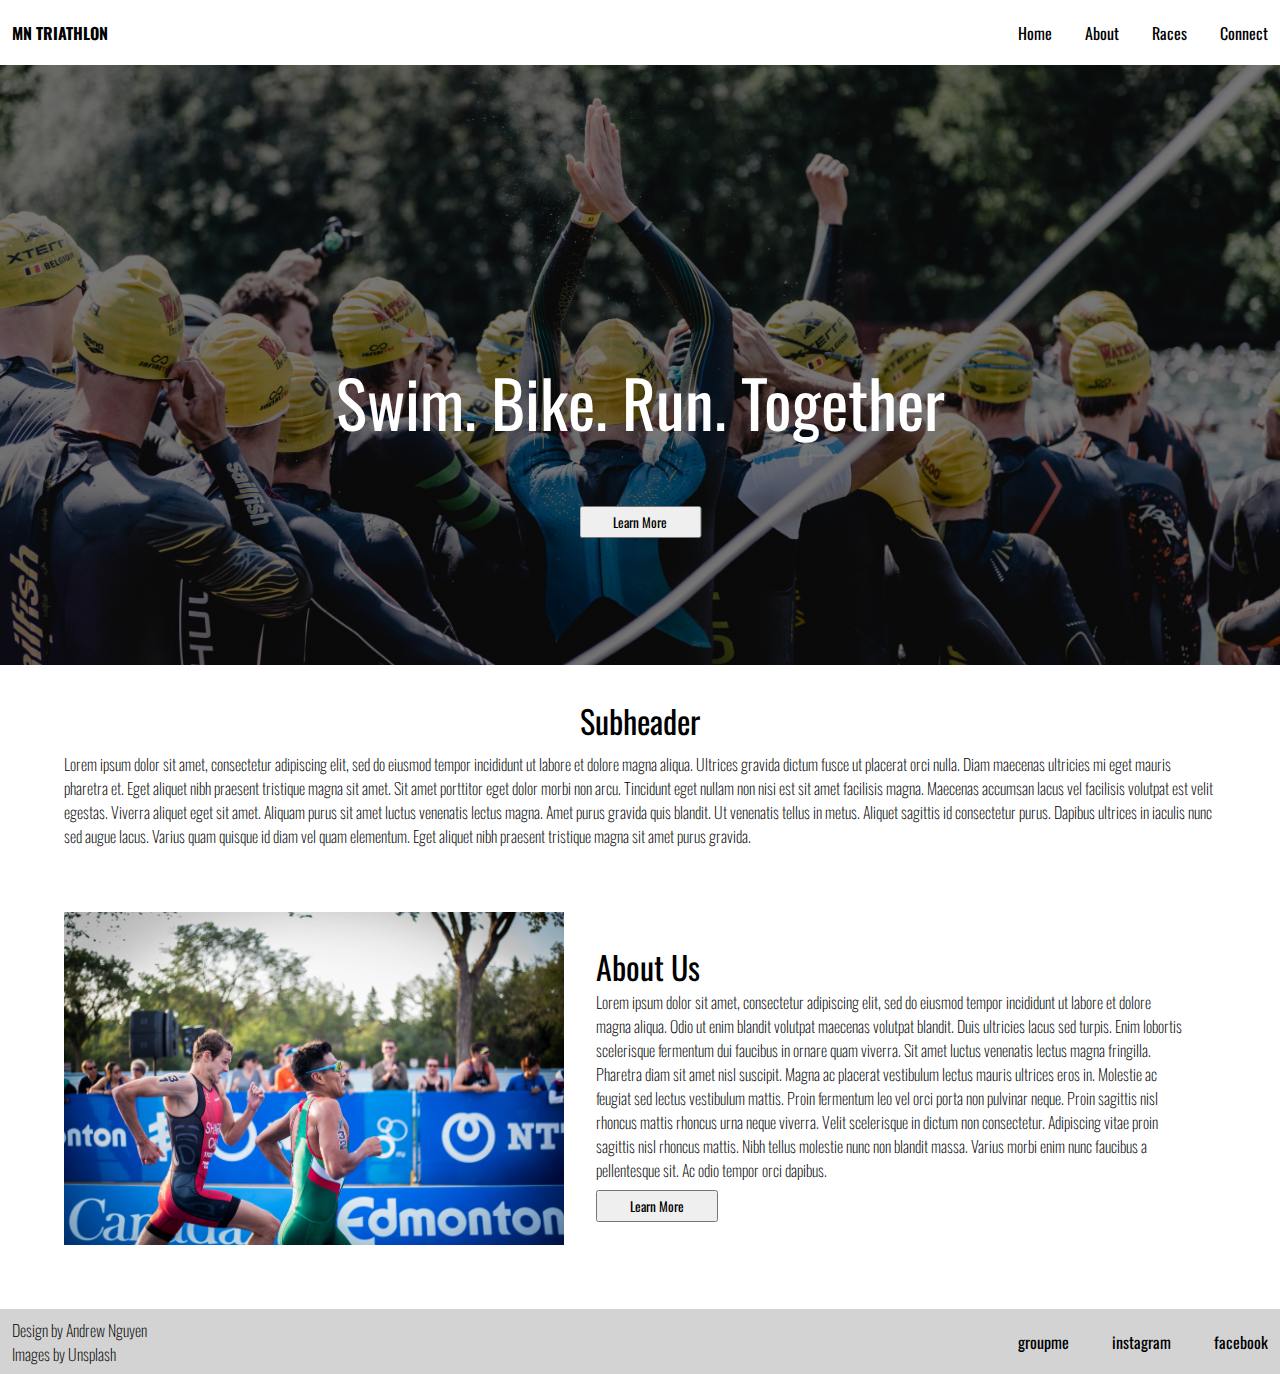
<file: index.html>
<!DOCTYPE html>
<html lang="en">

<head>
    <!-- specifies character encoding -->
    <meta charset="UTF-8">
    <!-- controls the webpage for mobile usage -->
    <meta name="viewport" content ="width=device-width, initial-scale=1.0">
    <title>Triathlon Team Website</title>
    <link rel="stylesheet" href="main.css">

    <link rel="preconnect" href="https://fonts.gstatic.com" crossorigin>
    <link href="https://fonts.googleapis.com/css2?family=Abel&family=Oswald:wght@200;400&display=swap" rel="stylesheet">
</head>

<body>

    <header>
        <a href="index.html"><p class="logo">MN Triathlon</p></a>
        <nav>
            <a href="index.html">Home</a>
            <a href="about.html">About</a>
            <a href="races.html">Races</a>
            <!-- connect is going to be a button so maybe different-->
            <a href="">Connect</a>
        </nav>
    </header>

    <div class="hero">
        <div class="hero-text">
        <h1>Swim. Bike. Run. Together</h1>
        <a href="about.html"><button>Learn More</button> </a>
        </div> 
    </div>

    <div class="subheader">
        <h2>subheader</h2>
        <p>Lorem ipsum dolor sit amet, consectetur adipiscing elit, sed do eiusmod tempor incididunt ut labore et dolore magna aliqua. Ultrices gravida dictum fusce ut placerat orci nulla. Diam maecenas ultricies mi eget mauris pharetra et. Eget aliquet nibh praesent tristique magna sit amet. Sit amet porttitor eget dolor morbi non arcu. Tincidunt eget nullam non nisi est sit amet facilisis magna. Maecenas accumsan lacus vel facilisis volutpat est velit egestas. Viverra aliquet eget sit amet. Aliquam purus sit amet luctus venenatis lectus magna. Amet purus gravida quis blandit. Ut venenatis tellus in metus. Aliquet sagittis id consectetur purus. Dapibus ultrices in iaculis nunc sed augue lacus. Varius quam quisque id diam vel quam elementum. Eget aliquet nibh praesent tristique magna sit amet purus gravida.</p>
    </div>

    <div class="article">
        <img src="img/runners.avif" alt="runners">
        <div class="article-text">
            <h2>About Us</h2>
            <p> Lorem ipsum dolor sit amet, consectetur adipiscing elit, sed do eiusmod tempor incididunt ut labore et dolore magna aliqua. Odio ut enim blandit volutpat maecenas volutpat blandit. Duis ultricies lacus sed turpis. Enim lobortis scelerisque fermentum dui faucibus in ornare quam viverra. Sit amet luctus venenatis lectus magna fringilla. Pharetra diam sit amet nisl suscipit. Magna ac placerat vestibulum lectus mauris ultrices eros in. Molestie ac feugiat sed lectus vestibulum mattis. Proin fermentum leo vel orci porta non pulvinar neque. Proin sagittis nisl rhoncus mattis rhoncus urna neque viverra. Velit scelerisque in dictum non consectetur. Adipiscing vitae proin sagittis nisl rhoncus mattis. Nibh tellus molestie nunc non blandit massa. Varius morbi enim nunc faucibus a pellentesque sit. Ac odio tempor orci dapibus.
            </p>
            <a href="about.html"><button>Learn More</button> </a>
        </div>
        
    </div>


    <footer>
        <p>Design by <a href="https://www.linkedin.com/in/nguyenand/" target="_blank">Andrew Nguyen</a>
        <br>
        Images by <a href="https://unsplash.com/">Unsplash</a></p>
        <nav>
            <a href="">groupme</a>
            <a href="">instagram</a>
            <a href="">facebook</a>
        </nav>
    </footer>
</body>
</file>
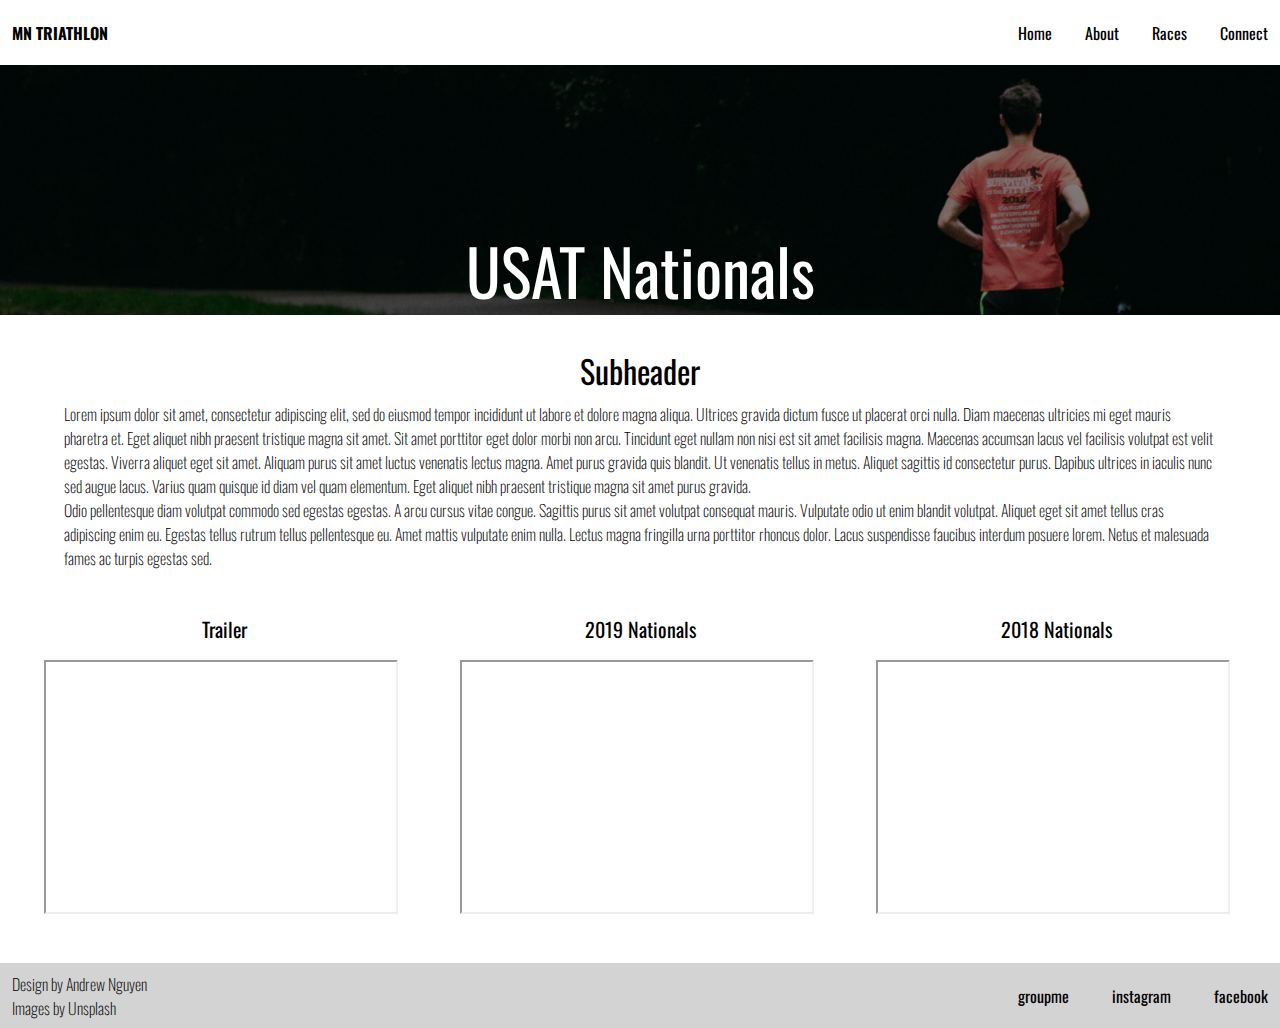
<file: details.html>
<!DOCTYPE html>
<html lang="en">

<head>
    <!-- specifies character encoding -->
    <meta charset="UTF-8">
    <!-- controls the webpage for mobile usage -->
    <meta name="viewport" content ="width=device-width, initial-scale=1.0">
    <title>Triathlon Team Website</title>
    <link rel="stylesheet" href="main.css">

    <link rel="preconnect" href="https://fonts.gstatic.com" crossorigin>
    <link href="https://fonts.googleapis.com/css2?family=Abel&family=Oswald:wght@200;400&display=swap" rel="stylesheet">
</head>

<body>

    <header>
        <a href="index.html"><p class="logo">MN Triathlon</p></a>
        <nav>
            <a href="index.html">Home</a>
            <a href="about.html">About</a>
            <a href="races.html">Races</a>
            <!-- connect is going to be a button so maybe different-->
            <a href="">Connect</a>
        </nav>
    </header>

    <div class="banner">
        <div class="banner-text">
        <h1>USAT Nationals</h1>
        </div> 
    </div>

    <div class="subheader">
        <h2>Subheader</h2>
        <p>Lorem ipsum dolor sit amet, consectetur adipiscing elit, sed do eiusmod tempor incididunt ut labore et dolore magna aliqua. Ultrices gravida dictum fusce ut placerat orci nulla. Diam maecenas ultricies mi eget mauris pharetra et. Eget aliquet nibh praesent tristique magna sit amet. Sit amet porttitor eget dolor morbi non arcu. Tincidunt eget nullam non nisi est sit amet facilisis magna. Maecenas accumsan lacus vel facilisis volutpat est velit egestas. Viverra aliquet eget sit amet. Aliquam purus sit amet luctus venenatis lectus magna. Amet purus gravida quis blandit. Ut venenatis tellus in metus. Aliquet sagittis id consectetur purus. Dapibus ultrices in iaculis nunc sed augue lacus. Varius quam quisque id diam vel quam elementum. Eget aliquet nibh praesent tristique magna sit amet purus gravida.</p>

        <p>Odio pellentesque diam volutpat commodo sed egestas egestas. A arcu cursus vitae congue. Sagittis purus sit amet volutpat consequat mauris. Vulputate odio ut enim blandit volutpat. Aliquet eget sit amet tellus cras adipiscing enim eu. Egestas tellus rutrum tellus pellentesque eu. Amet mattis vulputate enim nulla. Lectus magna fringilla urna porttitor rhoncus dolor. Lacus suspendisse faucibus interdum posuere lorem. Netus et malesuada fames ac turpis egestas sed.</p>
    </div>

    <div class="top-row">
        <div class="vid-card">
            <h3>Trailer</h3>
            <iframe width="350" height="250" src="https://youtube.com/embed/CAdfyWX2RWw?si=sVRKBF1lVWMAgGwl"></iframe>
        </div>
        
        <div class="vid-card">
            <h3>2019 Nationals</h3>
            <iframe width="350" height="250" src="https://youtube.com/embed/bEdAM0H94eY?si=_JPQi70SpqIM4xHO"></iframe>
        </div>
        <div class="vid-card">
            <h3>2018 Nationals</h3>
            <iframe width="350" height="250" src="https://youtube.com/embed/vIqw0szL-5A?si=AFisbmC7RHWJlBha"></iframe>
        </div>
    </div>

    </div>
    <footer>
        <p>Design by <a href="https://www.linkedin.com/in/nguyenand/" target="_blank">Andrew Nguyen</a>
        <br>
        Images by <a href="https://unsplash.com/">Unsplash</a></p>
        <nav>
            <a href="">groupme</a>
            <a href="">instagram</a>
            <a href="">facebook</a>
        </nav>
    </footer>
</body>
</file>
<file: main.css>
/* first set global css*/
*{
    margin: 0px;
    padding: 0px;
}

body{
    font-family: 'Oswald', sans-serif;
    font-weight: lighter;
}

h1, h2, h3, h4, h5, h6 {
    font-weight: normal;
    font-size: 1em;
}

header,footer{
    display: flex;
    justify-content: space-between;
    padding: 0px 12px 0px 12px;
    height: 65px;
    align-items: center;
}
footer{
    background-color: lightgray;
}
a {
  color: black;
  text-decoration: none;
}   
nav a:hover{
    text-decoration: underline;
    text-decoration-color: black;
}
nav{
    width: 250px;
    display:flex;
    justify-content: space-between;
    font-weight: normal;
}
button{
    padding: 4px 32px 4px 32px;
    font-family: 'Oswald', sans-serif;
    font-weight: normal;
    transition-duration: 0.4s;
}
button:hover{
    color:white;
    background-color: darkslategray;
    border: none;
}
/* classes */
.logo{
    font-weight: bold;
    text-transform:uppercase;
}

.hero{
    width: 100%;
    height: 600px;
    background-image: linear-gradient(rgba(0, 0, 0, 0.5), rgba(0, 0, 0, 0.5)), url(img/hero.jpg);
    background-size: cover;
    background-position: center center;
}

.hero-text{
    position: absolute;
    text-align: center;
    top: 50%;
    left: 50%;
    transform: translate(-50%,-50%);
    color: white;
    font-size: 65px;
    font-weight: bolder;
    font-family: 'Oswald', sans-serif;
}

.subheader{
    margin: 32px 64px 0px 64px;
}

.subheader h2{
    text-align: center;
    font-size: 2em;
    text-transform: capitalize;
    margin-bottom: 8px;
}

.article{
    margin: 64px;
    display: flex;
    align-items: center;
    justify-content: center;
}
.article img{
    width: 500px;
}
.article-text{
    margin:0px 32px 32px 32px;
    float:right;
}
.article h2{
    font-size: 2em;
}
.article button{
    position:absolute;
    margin: 8px 0px;
}

.about-hero{
    width: 100%;
    height: 600px;
    background-image: linear-gradient(rgba(0, 0, 0, 0.5), rgba(0, 0, 0, 0.5)), url(img/banner.jpg);
    background-size: cover;
    background-position: center center;
}
.banner{
    width: 100%;
    height: 250px;
    background-image: linear-gradient(rgba(0, 0, 0, 0.5), rgba(0, 0, 0, 0.5)), url(img/runner-banner.jpg);
    background-size: cover;
    background-position: center center;
}
.banner-text{
    position: absolute;
    text-align: center;
    top: 30%;
    left: 50%;
    transform: translate(-50%,-50%);
    color: white;
    font-size: 4em;
    font-weight: bolder;
    font-family: 'Oswald', sans-serif;
}
.top-row, .bottom-row{
    display:flex;
    justify-content: center;
    margin: 16px;
}
.card{
    background-color: lightgray;
    width: 250px;
    margin: 16px;
    padding: 12px;
}
.card img{
    display:block;
    width: 100%;
    height:200px;
    line-height:200px;
    position: relative;
    overflow:hidden;
}
.card h2{
    font-weight: bold;
    text-align: center;
    margin: 10px 0px 10px 0px;
}
.card:hover {
    box-shadow: 0 0 11px rgba(33,33,33,.2); 
    text-decoration: none;
  }

.contact-format{
    margin: 64px;
    display: flex;
    align-items: center;
    justify-content: space-between;
}
.contact-format img{
    width: 500px;
    float:right;
}
.contact-form{
    margin:0px 32px 32px 32px;
}
.contact-form button{
    position:absolute;
    margin: 8px 0px;
}
.comment{
    border: 1px solid black;
    height:120px;
    width: 500px;
}
input, textarea {
    border: 1px solid black;
    height: 20px;
    width: 500px;
}

.contact-format h1{
    font-size: 2em;
}
.vid-card{
    margin: 16px;
    padding: 12px;
    width:450px;

}
.vid-card h3{
    text-align: center;
    font-size: 20px;
    margin-bottom: 16px;
}
</file>
